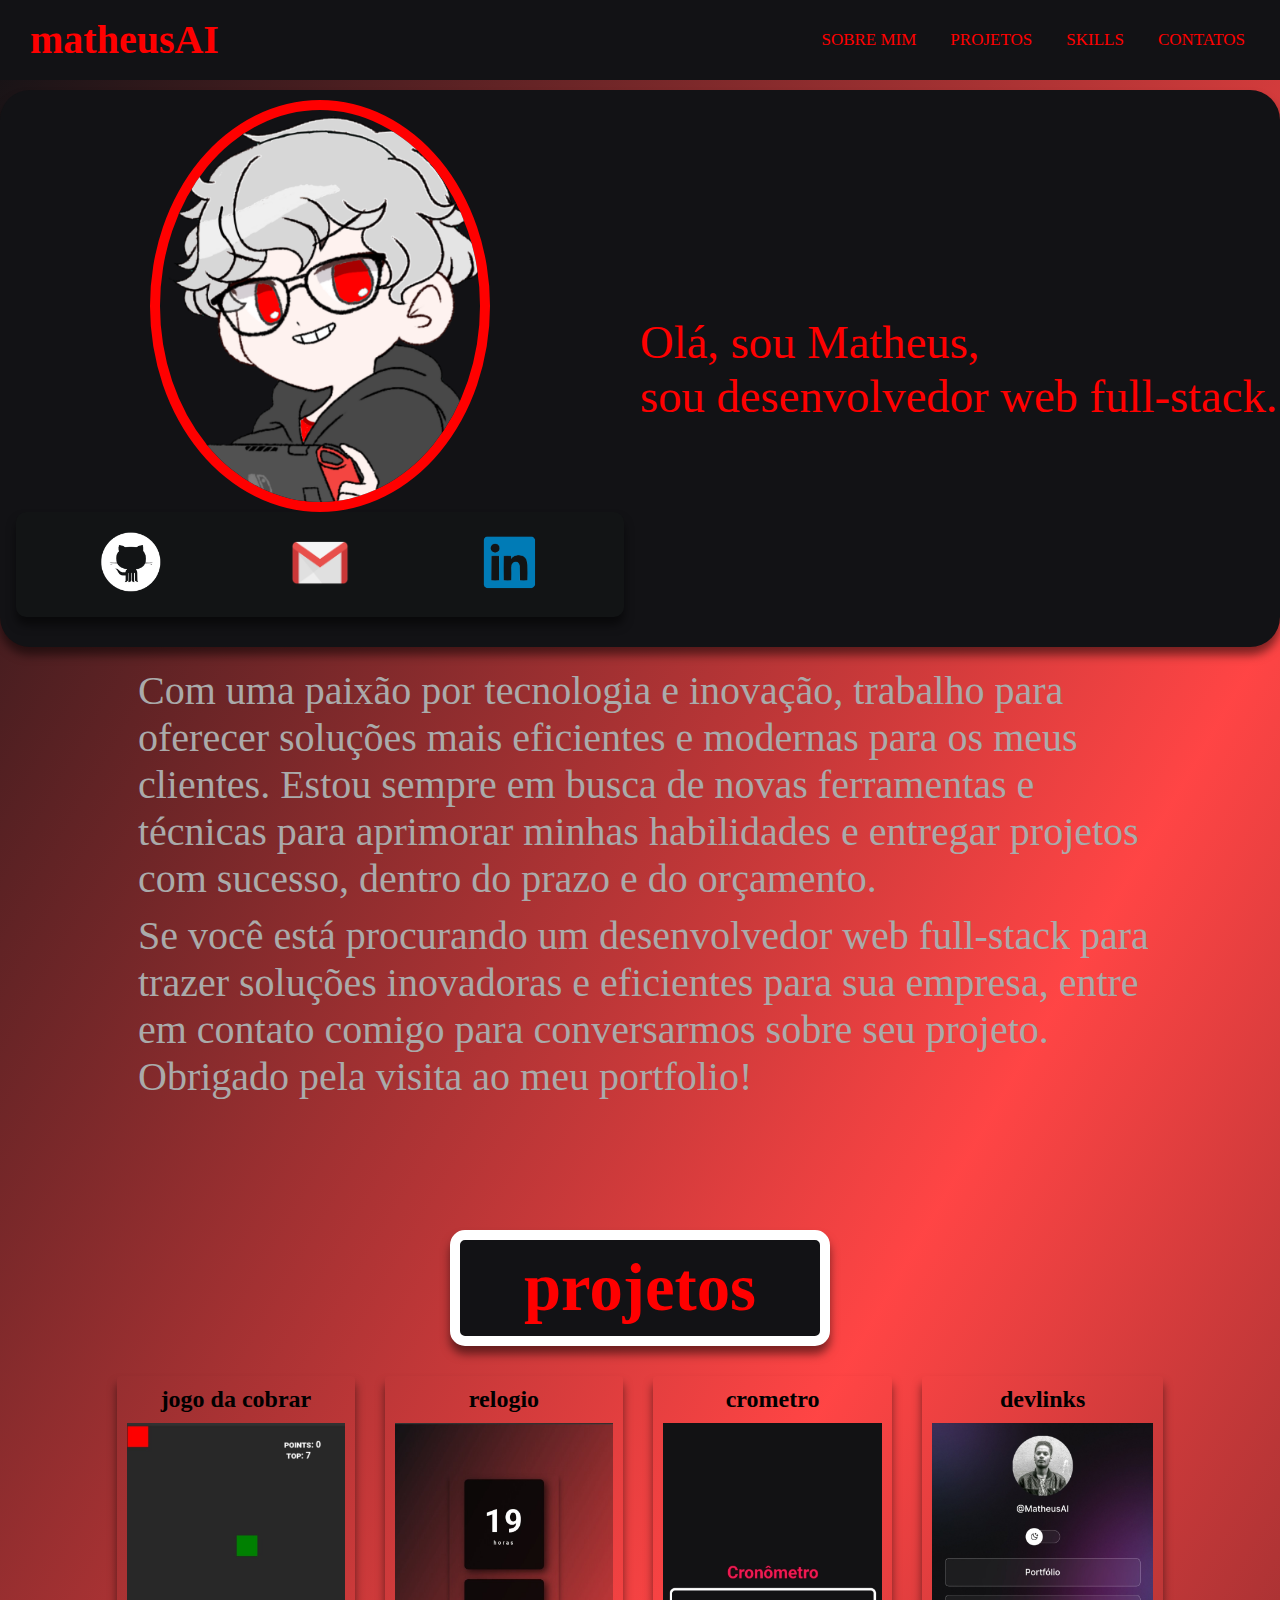
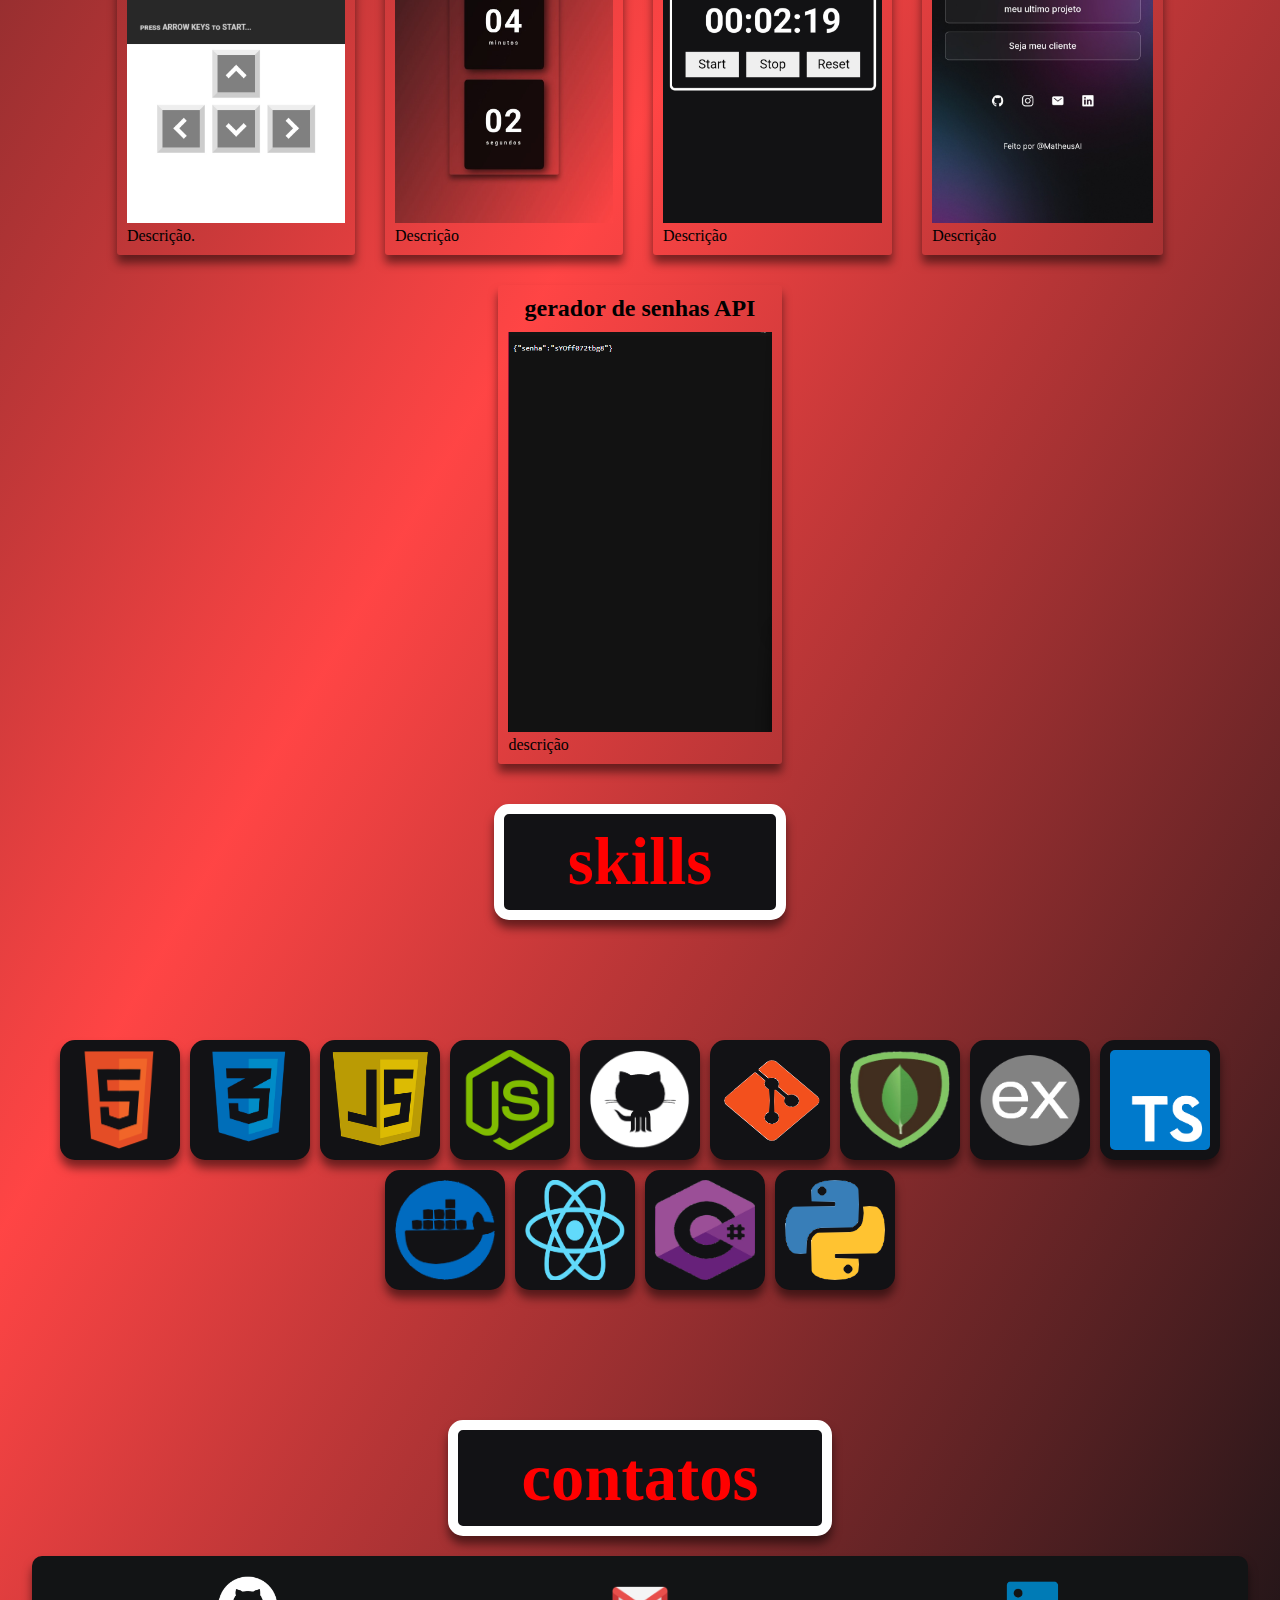
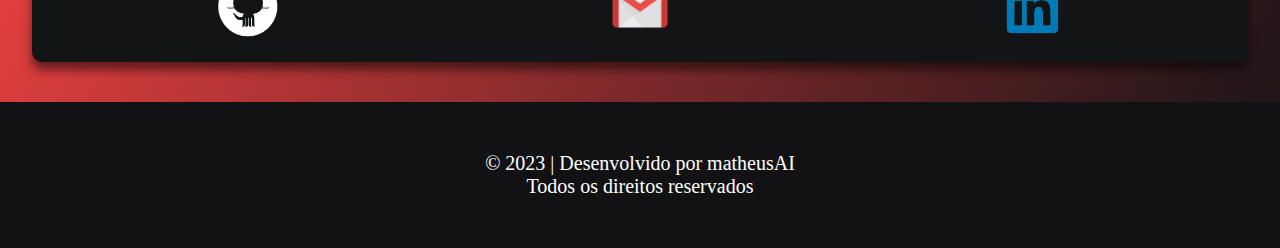
<file: index.html>
<!DOCTYPE html>
<html lang="br">
  <head>
    <meta charset="UTF-8" />
    <meta http-equiv="X-UA-Compatible" content="IE=edge" />
    <meta name="viewport" content="width=device-width, initial-scale=1.0" />
    <link rel="stylesheet" href="Assets/Css/Estilo.css" />
    <link rel="shortcut icon" href="Assets/Imag/Eu.png" type="image/x-icon" />
    <title>potfolio</title>
  </head>
  <body>
    <nav>
      <input type="checkbox" id="check" />
      <label class="logo">matheusAI</label>
      <label for="check" class="checkbtn">
        <span></span>
        <span></span>
        <span></span>
      </label>
      <ul class="u">
        <li class="l">
          <a class="active" href="#mim">Sobre mim</a>
        </li>
        <li class="l">
          <a href="#projetos">projetos</a>
        </li>
        <li class="l">
          <a href="#habilidades">skills</a>
        </li>
        <li class="l">
          <a href="#contatos">contatos</a>
        </li>
      </ul>
    </nav>
    <div id="mim" class="sobre">
      <div class="cont-ms">
        <img class="ms" src="Assets/Imag/Eu.png" alt="" />
        <div class="mls">
          <ul class="ml">
            <li class="ls">
              <a class="s" href="https://github.com/matheusAI">
                <img class="i" src="Assets/Imag/Githubranco.png" alt="" />
              </a>
            </li>
            <li class="ls">
              <a class="i" href="mailto:Ms2279584@gmail.com">
                <img class="i" src="Assets/Imag/gmail.png" alt="" />
              </a>
            </li>
            <li class="ls">
              <a
                class="s"
                href="https://www.linkedin.com/in/matheus-santos-434ab0200"
              >
                <img class="i" src="Assets/Imag/Linkedin.png" alt="" />
              </a>
            </li>
          </ul>
        </div>
      </div>
      <p class="eu1">
        Olá, sou Matheus,<br />sou desenvolvedor web full-stack.
      </p>
    </div>
    <p class="eu2">
      Com uma paixão por tecnologia e inovação, trabalho para oferecer soluções
      mais eficientes e modernas para os meus clientes. Estou sempre em busca de
      novas ferramentas e técnicas para aprimorar minhas habilidades e entregar
      projetos com sucesso, dentro do prazo e do orçamento.
    </p>
    <p class="eu3">
      Se você está procurando um desenvolvedor web full-stack para trazer
      soluções inovadoras e eficientes para sua empresa, entre em contato comigo
      para conversarmos sobre seu projeto.
      <br />
      Obrigado pela visita ao meu portfolio!
    </p>
    <div class="espaco">projetos</div>
    <div id="projetos"></div>
    <script type="module" src="Assets/Js/Projetos.js"></script>

    <div id="habilidades" class="espaco">skills</div>
    <div class="habilidades">
      <img class="h" height="" src="Assets/Imag/Html.png" alt="" />
      <img class="h" height="" src="Assets/Imag/Css.png" alt="" />
      <img class="h" height="" src="Assets/Imag/Javascript.png" alt="" />
      <img class="h" height="" src="Assets/Imag/NodeJS.png" alt="" />
      <img class="h" height="" src="Assets/Imag/Githubranco.png" alt="" />
      <img class="h" height="" src="Assets/Imag/git.png" alt="" />
      <img class="h" height="" src="Assets/Imag/Mongodb.png" alt="" />
      <img class="h" height="" src="Assets/Imag/Expressjs.png" alt="" />
      <img class="h" height="" src="Assets/Imag/typescript.png" alt="" />
      <img class="h" height="" src="Assets/Imag/Docker.png" alt="" />
      <img class="h" height="" src="Assets/Imag/React.png" alt="" />
      <img class="h" height="" src="Assets/Imag/C.png" alt="" />
      <img class="h" height="" src="Assets/Imag/Python.png" alt="" />
    </div>
    <div id="contatos" class="espaco">contatos</div>
    <div class="mls">
      <ul class="ml">
        <li class="ls">
          <a class="s" href="https://github.com/matheusAI">
            <img class="i" src="Assets/Imag/Githubranco.png" alt="" />
          </a>
        </li>
        <li class="ls">
          <a class="i" href="mailto:Ms2279584@gmail.com">
            <img class="i" src="Assets/Imag/gmail.png" alt="" />
          </a>
        </li>
        <li class="ls">
          <a
            class="s"
            href="https://www.linkedin.com/in/matheus-santos-434ab0200"
          >
            <img class="i" src="Assets/Imag/Linkedin.png" alt="" />
          </a>
        </li>
      </ul>
    </div>
    <footer>
      <p>
        &copy; 2023 | Desenvolvido por matheusAI
        <br />
        Todos os direitos reservados
      </p>
    </footer>
  </body>
</html>
</file>
<file: Assets/Css/Estilo.css>
* {
  margin: 0;
  padding: 0;
}
html {
  scroll-behavior: smooth;
}
body {
  display: flex;
  flex-direction: column;
  align-items: center;
  background: linear-gradient(120deg, #121215, #ff2525da, #121215);
}
nav {
  position: fixed;
  background: #121215;
  height: 80px;
  width: 100%;
}
label.logo {
  color: #ff0000;
  font-size: 40px;
  line-height: 80px;
  padding: 0 0 0 30px;
  font-weight: bold;
}
nav .u {
  float: right;
  margin-right: 20px;
  align-items: center;
}
nav .u .l {
  display: inline-block;
  line-height: 80px;
  margin: 0 5px;
}
nav .u .l a {
  color: #ff0000;
  font-size: 17px;
  padding: 7px 10px;
  border-radius: 3px;
  text-transform: uppercase;
  text-decoration: none;
}
.checkbtn {
  font-size: 30px;
  color: #ffffff;
  float: right;
  line-height: 80px;
  margin-right: 40px;
  cursor: pointer;
  display: none;
}
span {
  background: #ff0000;
  padding: 2px 1px;
  width: 25px;
  margin: 3px;
  display: flex;
}
#check {
  display: none;
}
.espaco {
  text-align: center;
  font-size: 50pt;
  font-weight: bold;
  color: #ff0000;
  margin-top: 30px;
  margin-bottom: 20px;
  padding: 10px 5%;
  background: #121215;
  border: solid 10px #ffffff;
  border-radius: 15px;
  box-shadow: 0px 8px 10px rgba(0, 0, 0, 0.5);
}
.sobre {
  margin-top: 90px;
  width: 100%;
  padding: 10px 0px;
  display: flex;
  align-items: center;
  justify-content: space-around;
  background: #121215;
  border-radius: 30px;
  box-shadow: 0px 8px 10px rgba(0, 0, 0, 0.5);
}
.eu1 {
  flex: 1;
  width: 60ch;
  color: #ff0000;
  font-size: 35pt;
}
.eu2 {
  width: 80%;
  color: #aaaaaa;
  font-size: 30pt;
  margin: 20px 0 0 20px;
}
.eu3 {
  display: flex;
  justify-content: center;
  width: 80%;
  color: #aaaaaa;
  font-size: 30pt;
  margin: 10px 0 100px 20px;
}
.cont-ms {
  display: flex;
  flex-direction: column;
  align-items: center;
  flex: 1;
}
.ms {
  width: 50%;
  border: solid 10px #ff0000;
  border-radius: 50%;
}
.mls {
  width: 95%;
  margin-bottom: 20px;
}
.ml {
  display: flex;
  justify-content: space-around;
  align-items: center;
  padding: 20px;
  background: #121415;
  border-radius: 10px;
  box-shadow: 0px 8px 10px rgba(0, 0, 0, 0.5);
}
.ls {
  list-style: none;
}
.s {
  text-decoration: none;
  text-transform: uppercase;
}
.i {
  width: 60px;
}

#projetos {
  display: flex;
  align-items: center;
  justify-content: center;
  padding: 10px;
  gap: 30px;
  flex-wrap: wrap;
}
.projeto {
  padding: 10px;
  border-radius: 3px;
  background: transporte;
  box-shadow: 0px 8px 10px rgba(0, 0, 0, 0.5);
}
.projeto h2 {
  text-align: center;
  margin-bottom: 10px;
}
.projeto a {
  color: #000000;
  text-decoration: none;
}
.projeto img {
  height: 400px;
}
.habilidades {
  display: flex;
  justify-content: center;
  flex-wrap: wrap;
  gap: 10px;
  margin: 100px 0;
}
.h {
  padding: 10px;
  width: 100px;
  height: 100px;
  background: #121215;
  background: transporte;
  border-radius: 15px;
  box-shadow: 0px 8px 10px rgba(0, 0, 0, 0.5);
  transition: 1s;
}
.h:hover {
  transition: 2s;
  scale: 1.2;
}
footer {
  margin-top: 20px;
  display: flex;
  justify-content: center;
  width: 100%;
  background: #121215;
}
footer p {
  padding: 50px;
  font-size: 20px;
  text-align: center;
  color: #ffffff;
}
@media (max-width: 768px) {
  label.logo {
    font-size: 30px;
    padding-left: 50px;
  }
  .checkbtn {
    display: block;
    margin-top: 25px;
  }
  .u {
    justify-content: center;
    position: fixed;
    width: 40%;
    border-radius: 25px;
    background: #121215;
    box-shadow: 0px 8px 10px rgba(0, 0, 0, 0.5);
    top: 85px;
    left: +100%;
    text-align: center;
    transition: all 0.5s;
  }
  nav .u .l {
    display: block;
    margin: 50px 0;
    line-height: 30px;
  }
  nav .u .l a {
    font-size: 20px;
  }
  #check:checked ~ .u {
    left: 60%;
  }
  .i {
    height: 60px;
  }
  .sobre {
    display: block;
    background: none;
    box-shadow: none;
  }
  .cont-ms {
    background: #121215;
    border-radius: 30px;
    box-shadow: 0px 8px 10px rgba(0, 0, 0, 0.5);
  }
  .eu1,
  .eu2,
  .eu3 {
    width: 90%;
    color: #aaaaaa;
    font-size: 20pt;
    margin: 20px 0 0 0;
    text-align: center;
  }
  .eu3 {
    margin-bottom: 100px;
  }
  .ms {
    margin-top: 20px;
  }
  footer p {
    font-size: 10px;
  }
}
</file>
